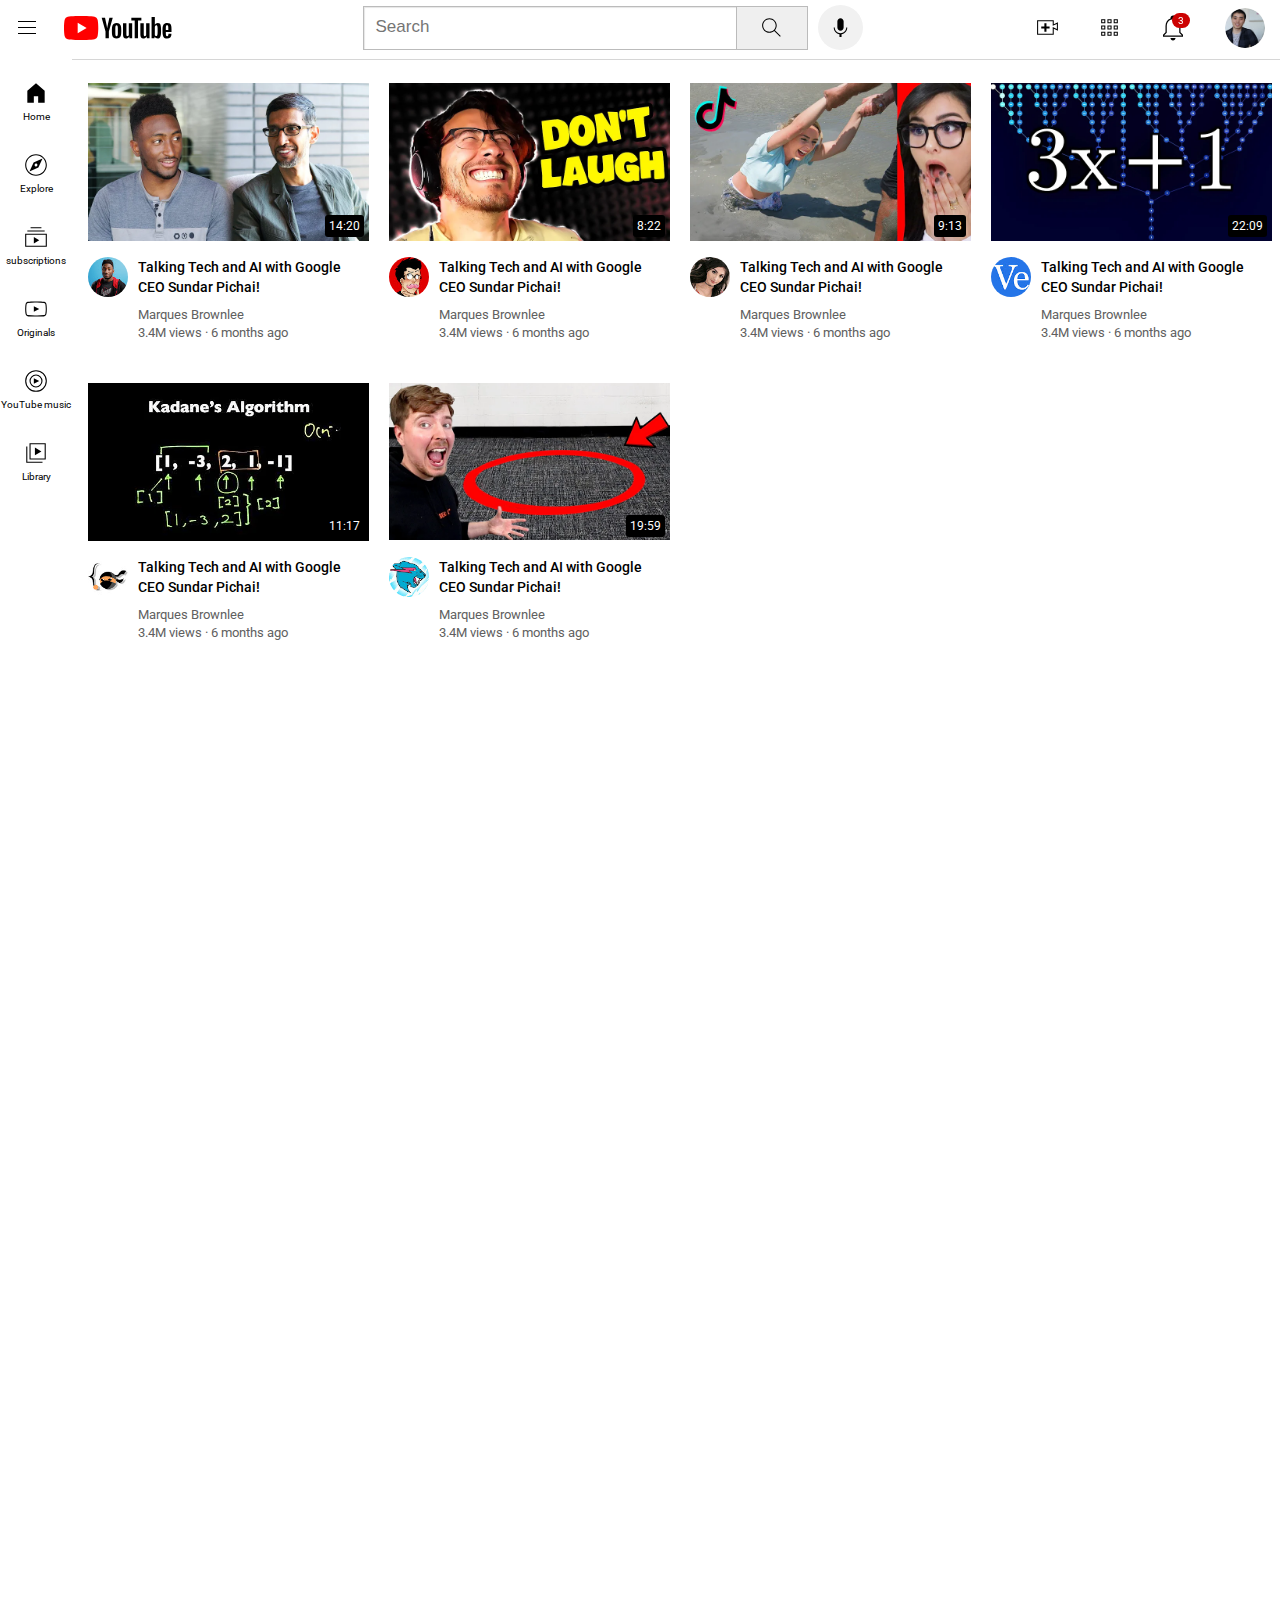
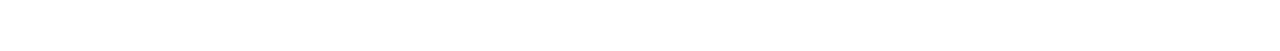
<file: index.html>
<!DOCTYPE html>
<html>

<head>
  <title>YOUTUBE</title>

  <link rel="preconnect" href="https://fonts.googleapis.com">
  <link rel="preconnect" href="https://fonts.gstatic.com" crossorigin>
  <link href="https://fonts.googleapis.com/css2?family=Roboto:wght@400;500;700&display=swap" rel="stylesheet">

  <link rel="stylesheet" href="styles/general.css">
  <link rel="stylesheet" href="styles/header.css">
  <link rel="stylesheet" href="styles/videos.css">
  <link rel="stylesheet" href="styles/sidebar.css">


</head>

<body>
  <div class="video-header">
    <div class="left-section">
      <img class="hamburger-menu" src="icons/hamburger-menu.svg">
      <img class="youtube-logo" src="icons/youtube-logo.svg">
    </div>

    <div class="sidebar">
      <div class="sidebar-icons">
        <img src="icons/home.svg">
        <div>Home</div>
      </div>
      <div class="sidebar-icons">
        <img src="icons/explore.svg">
        <div>Explore</div>
      </div>
      <div class="sidebar-icons">
        <img src="icons/subscriptions.svg">
        <div>subscriptions</div>
      </div>
      <div class="sidebar-icons">
        <img src="icons/originals.svg">
        <div>Originals</div>
      </div>
      <div class="sidebar-icons">
        <img src="icons/youtube-music.svg">
        <div>YouTube music</div>
      </div>
      <div class="sidebar-icons">
        <img src="icons/library.svg">
        <div>Library</div>
      </div>
    </div>

    <div class="middle-section">
      <input class="Search-bar" type="textbox" placeholder="Search">
      <button class="search-button">
        <img class="search-icon" src="icons/search.svg">
        <div class="tooltip">search</div>
      </button>
      <button class="voice-search-button">
        <img class="voice-search-icon" src="icons/voice-search-icon.svg">
        <div class="tooltip">search with your voice</div>
      </button>
    </div>

    <div class="right-section">
      <div class="create-container">
        <img class="upload-icon" src="icons/upload.svg">
        <div class="tooltip">Create</div>
      </div>
      <div class="youtube-apps-icon-container">
        <img class="youtube-apps-icon" src="icons/youtube-apps.svg">
        <div class="tooltip">Youtube apps</div>
      </div>
      <div class="notifications-icon-container">
        <img class="notifications-icon" src="icons/notifications.svg">
        <div class="tooltip">notifications</div>
        <div class="notifications-count">3</div>
      </div>
      <img class="channel-logo" src="icons/my-channel.jpeg">
    </div>
  </div>



  <div class="video-grid">

    <div class="Video-Preview">
      <div class="thumbnail-container">
        <a href="https://www.youtube.com/watch?v=n2RNcPRtAiY&ab_channel=MarquesBrownlee">
          <img class="Thumbnails" src="Thumbnails/thumbnail-1.webp">
        </a>
        <div class="video-time">14:20</div>
      </div>
      <div class="video-info-container">
        <div class="Profile-Picture-Container">
          <img class="Profile-Picture" src="Profile-Pictures/channel-1.jpeg">
        </div>

        <div class="Video-info">
          <a class="video-link" href="https://www.youtube.com/watch?v=n2RNcPRtAiY">
            <p class="Video-Title">
              Talking Tech and AI with Google CEO Sundar Pichai!
            </p>
          </a>
          <p class="Video-Author">
            Marques Brownlee
          </p>
          <p class="Video-Views">
            3.4M views · 6 months ago
          </p>
        </div>

      </div>
    </div>




    <div class="Video-Preview">
      <div class="thumbnail-container">
        <a href="https://www.youtube.com/watch?v=mP0RAo9SKZk&ab_channel=Markiplier">
          <img class="Thumbnails" src="Thumbnails/thumbnail-2.webp">
        </a>
        <div class="video-time">8:22</div>
      </div>
      <div class="video-info-container">
        <div class="Profile-Picture-Container">
          <img class="Profile-Picture" src="Profile-Pictures/channel-2.jpeg">
        </div>
        <div class="Video-info">
          <a class="video-link" href="https://www.youtube.com/watch?v=n2RNcPRtAiY">
            <p class="Video-Title">
              Talking Tech and AI with Google CEO Sundar Pichai!
            </p>
          </a>
          <p class="Video-Author">
            Marques Brownlee
          </p>
          <p class="Video-Views">
            3.4M views · 6 months ago
          </p>
        </div>
      </div>
    </div>

    <div class="Video-Preview">
      <div class="thumbnail-container">
        <a href="https://www.youtube.com/watch?v=FgjPQQeTh1w&ab_channel=SSSniperWolf">
          <img class="Thumbnails" src="Thumbnails/thumbnail-3.webp">
        </a>
        <div class="video-time">9:13</div>
      </div>
      <div class="video-info-container">
        <div class="Profile-Picture-Container">
          <img class="Profile-Picture" src="Profile-Pictures/channel-3.jpeg">
        </div>
        <div class="Video-info">
          <a class="video-link" href="https://www.youtube.com/watch?v=FgjPQQeTh1w&ab_channel=SSSniperWolf">
            <p class="Video-Title">
              Talking Tech and AI with Google CEO Sundar Pichai!
            </p>
          </a>
          <p class="Video-Author">
            Marques Brownlee
          </p>
          <p class="Video-Views">
            3.4M views · 6 months ago
          </p>
        </div>
      </div>
    </div>




    <div class="Video-Preview">
      <div class="thumbnail-container">
        <a href="https://www.youtube.com/watch?v=094y1Z2wpJg&ab_channel=Veritasium">
          <img class="Thumbnails" src="Thumbnails/thumbnail-4.webp">
        </a>
        <div class="video-time">22:09</div>
      </div>
      <div class="video-info-container">
        <div class="Profile-Picture-Container">
          <img class="Profile-Picture" src="Profile-Pictures/channel-4.jpeg">
        </div>
        <div class="Video-info">
          <a class="video-link" href="https://www.youtube.com/watch?v=094y1Z2wpJg&ab_channel=Veritasium">
            <p class="Video-Title">
              Talking Tech and AI with Google CEO Sundar Pichai!
            </p>
          </a>
          <p class="Video-Author">
            Marques Brownlee
          </p>
          <p class="Video-Views">
            3.4M views · 6 months ago
          </p>
        </div>
      </div>
    </div>

    <div class="Video-Preview">
      <div class="thumbnail-container">
        <div class="video-time">11:17</div>
        <a href="https://www.youtube.com/watch?v=86CQq3pKSUw&ab_channel=CSDojo">
          <img class="Thumbnails" src="Thumbnails/thumbnail-5.webp">
        </a>
      </div>
      <div class="video-info-container">
        <div class="Profile-Picture-Container">
          <img class="Profile-Picture" src="Profile-Pictures/channel-5.jpeg">
        </div>
        <div class="Video-info">
          <a class="video-link" href="https://www.youtube.com/watch?v=86CQq3pKSUw&ab_channel=CSDojo">
            <p class="Video-Title">
              Talking Tech and AI with Google CEO Sundar Pichai!
            </p>
          </a>
          <p class="Video-Author">
            Marques Brownlee
          </p>
          <p class="Video-Views">
            3.4M views · 6 months ago
          </p>
        </div>
      </div>
    </div>




    <div class="Video-Preview">
      <div class="thumbnail-container">
        <div class="video-time">19:59</div>
        <a href="https://www.youtube.com/watch?v=yXWw0_UfSFg&ab_channel=MrBeast">
          <img class="Thumbnails" src="Thumbnails/thumbnail-6.webp">
        </a>
      </div>
      <div class="video-info-container">
        <div class="Profile-Picture-Container">
          <img class="Profile-Picture" src="Profile-Pictures/channel-6.jpeg">
        </div>
        <div class="Video-info">
          <a class="video-link" href="https://www.youtube.com/watch?v=yXWw0_UfSFg&ab_channel=MrBeast">
            <p class="Video-Title">
              Talking Tech and AI with Google CEO Sundar Pichai!
            </p>
          </a>
          <p class="Video-Author">
            Marques Brownlee
          </p>
          <p class="Video-Views">
            3.4M views · 6 months ago
          </p>
        </div>
      </div>
    </div>
  </div>
</body>

</html>
</file>
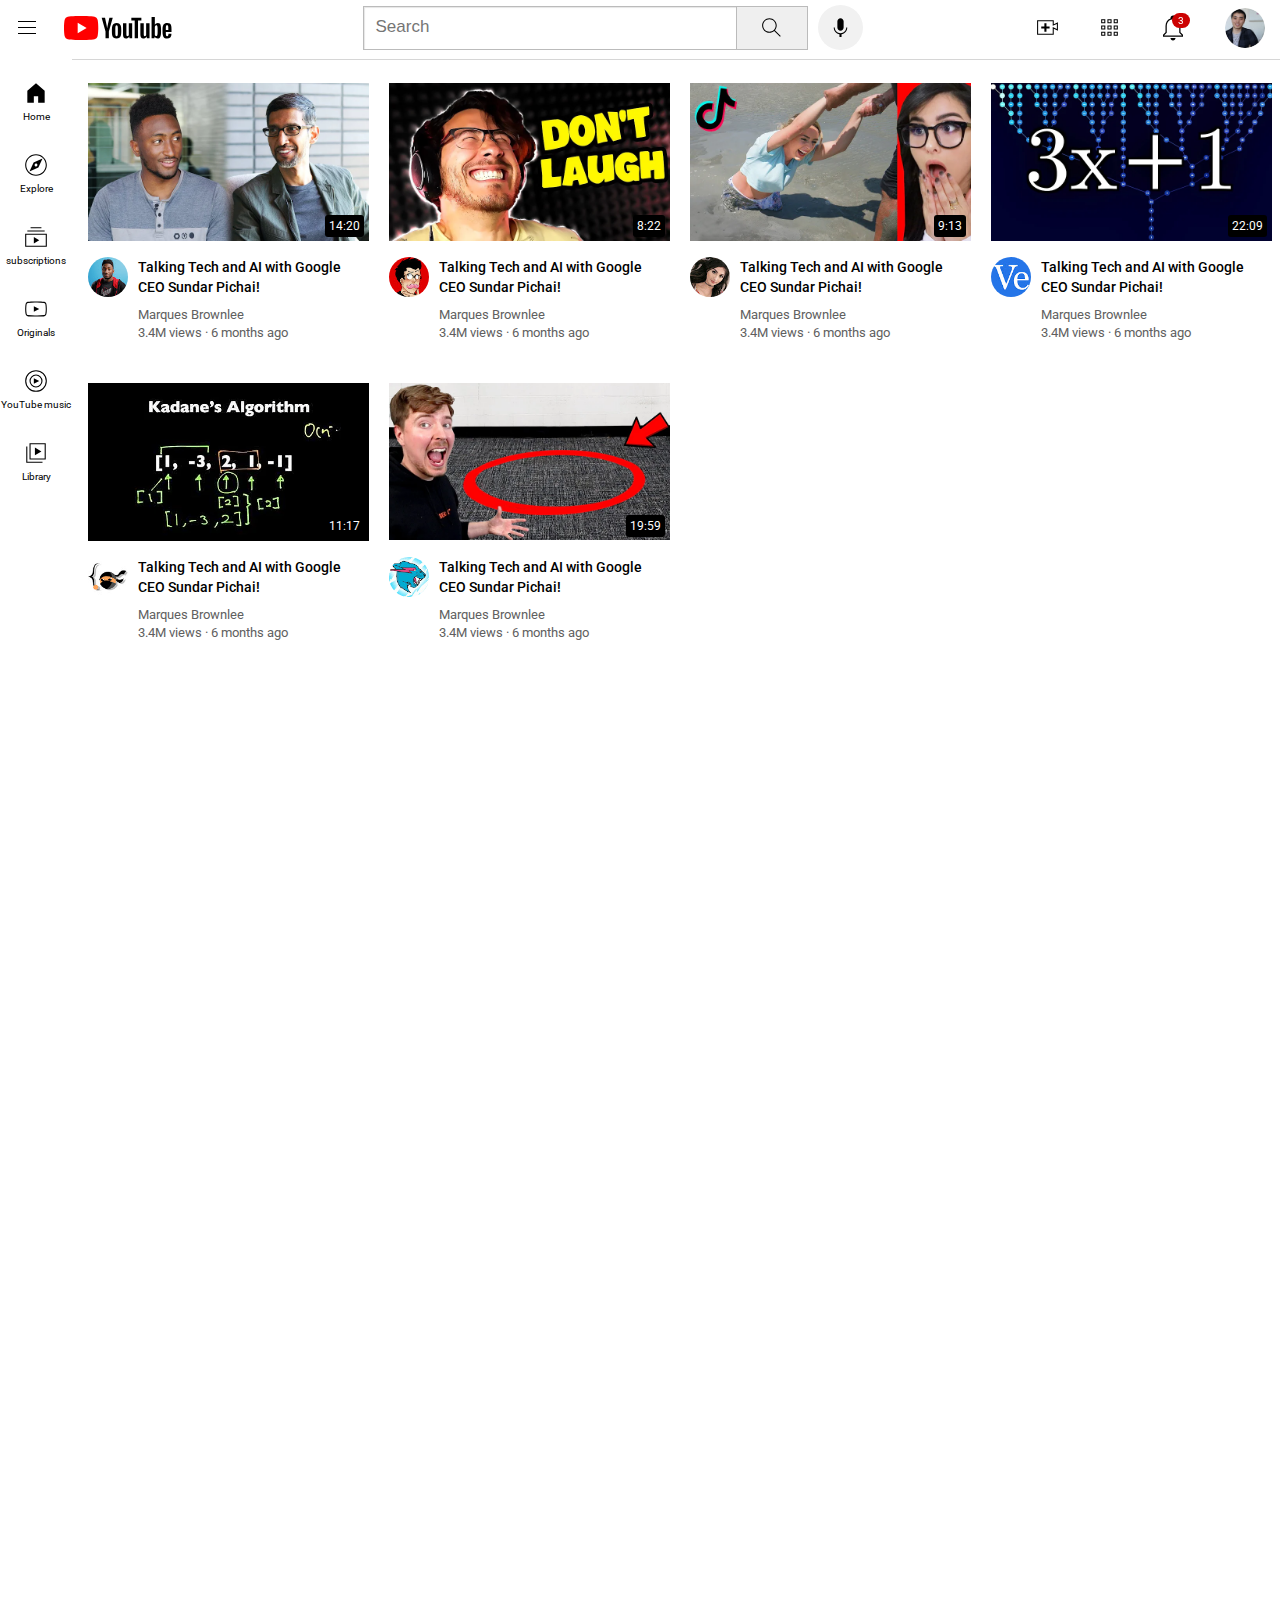
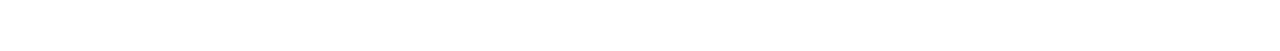
<file: youtube.html>
<!DOCTYPE html>
<html>

<head>
  <title>YOUTUBE</title>

  <link rel="preconnect" href="https://fonts.googleapis.com">
  <link rel="preconnect" href="https://fonts.gstatic.com" crossorigin>
  <link href="https://fonts.googleapis.com/css2?family=Roboto:wght@400;500;700&display=swap" rel="stylesheet">

  <link rel="stylesheet" href="styles/general.css">
  <link rel="stylesheet" href="styles/header.css">
  <link rel="stylesheet" href="styles/videos.css">
  <link rel="stylesheet" href="styles/sidebar.css">


</head>

<body>
  <div class="video-header">
    <div class="left-section">
      <img class="hamburger-menu" src="icons/hamburger-menu.svg">
      <img class="youtube-logo" src="icons/youtube-logo.svg">
    </div>

    <div class="sidebar">
      <div class="sidebar-icons">
        <img src="icons/home.svg">
        <div>Home</div>
      </div>
      <div class="sidebar-icons">
        <img src="icons/explore.svg">
        <div>Explore</div>
      </div>
      <div class="sidebar-icons">
        <img src="icons/subscriptions.svg">
        <div>subscriptions</div>
      </div>
      <div class="sidebar-icons">
        <img src="icons/originals.svg">
        <div>Originals</div>
      </div>
      <div class="sidebar-icons">
        <img src="icons/youtube-music.svg">
        <div>YouTube music</div>
      </div>
      <div class="sidebar-icons">
        <img src="icons/library.svg">
        <div>Library</div>
      </div>
    </div>

    <div class="middle-section">
      <input class="Search-bar" type="textbox" placeholder="Search">
      <button class="search-button">
        <img class="search-icon" src="icons/search.svg">
        <div class="tooltip">search</div>
      </button>
      <button class="voice-search-button">
        <img class="voice-search-icon" src="icons/voice-search-icon.svg">
        <div class="tooltip">search with your voice</div>
      </button>
    </div>

    <div class="right-section">
      <div class="create-container">
        <img class="upload-icon" src="icons/upload.svg">
        <div class="tooltip">Create</div>
      </div>
      <div class="youtube-apps-icon-container">
        <img class="youtube-apps-icon" src="icons/youtube-apps.svg">
        <div class="tooltip">Youtube apps</div>
      </div>
      <div class="notifications-icon-container">
        <img class="notifications-icon" src="icons/notifications.svg">
        <div class="tooltip">notifications</div>
        <div class="notifications-count">3</div>
      </div>
      <img class="channel-logo" src="icons/my-channel.jpeg">
    </div>
  </div>



  <div class="video-grid">

    <div class="Video-Preview">
      <div class="thumbnail-container">
        <a href="https://www.youtube.com/watch?v=n2RNcPRtAiY&ab_channel=MarquesBrownlee">
          <img class="Thumbnails" src="Thumbnails/thumbnail-1.webp">
        </a>
        <div class="video-time">14:20</div>
      </div>
      <div class="video-info-container">
        <div class="Profile-Picture-Container">
          <img class="Profile-Picture" src="Profile-Pictures/channel-1.jpeg">
        </div>

        <div class="Video-info">
          <a class="video-link" href="https://www.youtube.com/watch?v=n2RNcPRtAiY">
            <p class="Video-Title">
              Talking Tech and AI with Google CEO Sundar Pichai!
            </p>
          </a>
          <p class="Video-Author">
            Marques Brownlee
          </p>
          <p class="Video-Views">
            3.4M views · 6 months ago
          </p>
        </div>

      </div>
    </div>




    <div class="Video-Preview">
      <div class="thumbnail-container">
        <a href="https://www.youtube.com/watch?v=mP0RAo9SKZk&ab_channel=Markiplier">
          <img class="Thumbnails" src="Thumbnails/thumbnail-2.webp">
        </a>
        <div class="video-time">8:22</div>
      </div>
      <div class="video-info-container">
        <div class="Profile-Picture-Container">
          <img class="Profile-Picture" src="Profile-Pictures/channel-2.jpeg">
        </div>
        <div class="Video-info">
          <a class="video-link" href="https://www.youtube.com/watch?v=n2RNcPRtAiY">
            <p class="Video-Title">
              Talking Tech and AI with Google CEO Sundar Pichai!
            </p>
          </a>
          <p class="Video-Author">
            Marques Brownlee
          </p>
          <p class="Video-Views">
            3.4M views · 6 months ago
          </p>
        </div>
      </div>
    </div>

    <div class="Video-Preview">
      <div class="thumbnail-container">
        <a href="https://www.youtube.com/watch?v=FgjPQQeTh1w&ab_channel=SSSniperWolf">
          <img class="Thumbnails" src="Thumbnails/thumbnail-3.webp">
        </a>
        <div class="video-time">9:13</div>
      </div>
      <div class="video-info-container">
        <div class="Profile-Picture-Container">
          <img class="Profile-Picture" src="Profile-Pictures/channel-3.jpeg">
        </div>
        <div class="Video-info">
          <a class="video-link" href="https://www.youtube.com/watch?v=FgjPQQeTh1w&ab_channel=SSSniperWolf">
            <p class="Video-Title">
              Talking Tech and AI with Google CEO Sundar Pichai!
            </p>
          </a>
          <p class="Video-Author">
            Marques Brownlee
          </p>
          <p class="Video-Views">
            3.4M views · 6 months ago
          </p>
        </div>
      </div>
    </div>




    <div class="Video-Preview">
      <div class="thumbnail-container">
        <a href="https://www.youtube.com/watch?v=094y1Z2wpJg&ab_channel=Veritasium">
          <img class="Thumbnails" src="Thumbnails/thumbnail-4.webp">
        </a>
        <div class="video-time">22:09</div>
      </div>
      <div class="video-info-container">
        <div class="Profile-Picture-Container">
          <img class="Profile-Picture" src="Profile-Pictures/channel-4.jpeg">
        </div>
        <div class="Video-info">
          <a class="video-link" href="https://www.youtube.com/watch?v=094y1Z2wpJg&ab_channel=Veritasium">
            <p class="Video-Title">
              Talking Tech and AI with Google CEO Sundar Pichai!
            </p>
          </a>
          <p class="Video-Author">
            Marques Brownlee
          </p>
          <p class="Video-Views">
            3.4M views · 6 months ago
          </p>
        </div>
      </div>
    </div>

    <div class="Video-Preview">
      <div class="thumbnail-container">
        <div class="video-time">11:17</div>
        <a href="https://www.youtube.com/watch?v=86CQq3pKSUw&ab_channel=CSDojo">
          <img class="Thumbnails" src="Thumbnails/thumbnail-5.webp">
        </a>
      </div>
      <div class="video-info-container">
        <div class="Profile-Picture-Container">
          <img class="Profile-Picture" src="Profile-Pictures/channel-5.jpeg">
        </div>
        <div class="Video-info">
          <a class="video-link" href="https://www.youtube.com/watch?v=86CQq3pKSUw&ab_channel=CSDojo">
            <p class="Video-Title">
              Talking Tech and AI with Google CEO Sundar Pichai!
            </p>
          </a>
          <p class="Video-Author">
            Marques Brownlee
          </p>
          <p class="Video-Views">
            3.4M views · 6 months ago
          </p>
        </div>
      </div>
    </div>




    <div class="Video-Preview">
      <div class="thumbnail-container">
        <div class="video-time">19:59</div>
        <a href="https://www.youtube.com/watch?v=yXWw0_UfSFg&ab_channel=MrBeast">
          <img class="Thumbnails" src="Thumbnails/thumbnail-6.webp">
        </a>
      </div>
      <div class="video-info-container">
        <div class="Profile-Picture-Container">
          <img class="Profile-Picture" src="Profile-Pictures/channel-6.jpeg">
        </div>
        <div class="Video-info">
          <a class="video-link" href="https://www.youtube.com/watch?v=yXWw0_UfSFg&ab_channel=MrBeast">
            <p class="Video-Title">
              Talking Tech and AI with Google CEO Sundar Pichai!
            </p>
          </a>
          <p class="Video-Author">
            Marques Brownlee
          </p>
          <p class="Video-Views">
            3.4M views · 6 months ago
          </p>
        </div>
      </div>
    </div>
  </div>
</body>

</html>
</file>
<file: styles/general.css>
p {
  font-family: Roboto ,Arial;
  margin-top: 0;
  margin-bottom: 0;
}
body {
  padding-bottom: 1000px;
  padding-left: 80px;
}
</file>
<file: styles/header.css>
.video-header {
  display: flex;
  flex-direction: row;
  height: 55px;
  justify-content: space-between;
  margin-bottom: 10px;
  position: fixed;
  background-color: white;
  left: 0;
  right: 0;
  top: 0;
  border-bottom-width: 1px;
  border-bottom-style: solid;
  border-color: rgb(214, 214, 214);
  padding-bottom: 4px;
  z-index: 100;
}

.left-section {
  width: 150px;
  display: flex;
  align-items: center;
}

.hamburger-menu {
  height: 24px;
  margin-left: 15px;
  margin-right: 25px;
}

.youtube-logo {
  height: 24px;
}

.middle-section {
  display: flex;
  flex: 1;
  margin-left: 70px;
  margin-right: 30px;
  max-width: 500px;
  align-items: center;

}

.Search-bar {
  display: flex;
  flex: 1;
  height: 40px;
  border-color: rgb(187, 187, 187);
  border-width: 1px;
  border-style: solid;
  box-shadow: inset 1px 1px 1px rgba(0,0,0,0.1);
  width: 0;
}

.Search-bar::placeholder {
  font-size: 17px;
  padding-left: 10px;
}

.search-button {  
  height: 44px;
  width: 72px;
  margin-left: -1px;
  margin-right: 10px;
  border-color: rgb(187, 187, 187);
  border-width: 1px;
  border-style: solid;
  cursor: pointer;
  position: relative;
  
}
.search-button .tooltip,
.voice-search-button .tooltip,
.create-container .tooltip,
.youtube-apps-icon-container .tooltip,
.notifications-icon-container .tooltip {
  position: absolute;
  bottom: -32px;
  background-color: rgb(148, 148, 148);
  color: white;
  padding-left: 8px;
  padding-right: 8px;
  padding-top: 4px;
  padding-bottom : 4px;
  opacity: 0;
  border-radius: 4px;
  transition: opacity 0.15s;
  pointer-events: none;

  white-space: nowrap;
 
  

}

.search-button:hover .tooltip,
.voice-search-button:hover .tooltip,
.create-container:hover .tooltip,
.youtube-apps-icon-container:hover .tooltip,
.notifications-icon-container:hover .tooltip {
  opacity: 1;
}

.search-button,
.voice-search-button,
.create-container,
.youtube-apps-icon-container,
.notifications-icon-container {
  display: flex;
  align-items: center;
  justify-content: center;
}



.search-icon {
  height: 25px;
}

.voice-search-button {
  border-radius: 23px;
  border: none;
  height: 45px;
  width: 45px;
  background-color: #f1f1f1;
  position: relative;
  cursor: pointer;
}

.voice-search-button .tooltip {
  position: absolute;
  
  
}

.voice-search-icon {
  height: 25px;
}

.right-section {
  width: 230px;
  display: flex;
  align-items: center;
  justify-content: space-between;
  margin-right: 15px;
  flex-shrink: 0;
}

.upload-icon {
  height: 25px;
}

.youtube-apps-icon {
  height: 25px;
}

.notifications-icon-container {
  position: relative;
}

.notifications-icon {
  height: 30px;
}

.notifications-count {
  position: absolute;
  top: 0px;
  right: -2px;
  background-color: rgb(204, 2, 2);
  font-family: Roboto, arial;
  color: white;
  padding-top: 2px;
  padding-bottom: 2px;
  padding-left: 6px;
  padding-right: 6px;
  font-size: 10px;
  border-radius: 10px;
 
}

.channel-logo {
  width: 40px;
  border-radius: 20px;
}
</file>
<file: styles/videos.css>
.video-grid {
        display: grid;
        grid-template-columns: 1fr 1fr 1fr;
        column-gap: 20px;
        row-gap: 40px;
        padding-top: 75px;
      }

      @media (max-width: 750px){
        .video-grid {
          grid-template-columns: 1fr 1fr;
        } 
      }  

      @media (max-width: 550px){
        .video-grid {
          grid-template-columns: 1fr;
        } 
      }  
      
      @media (max-width:751px) and (min-width: 999px) {
        .video-grid {
          grid-template-columns: 1fr 1fr 1fr ;
        }     
    }
     

      @media (min-width: 1000px) {
          .video-grid {
            grid-template-columns: 1fr 1fr 1fr 1fr;
          }     
      }

      .thumbnail-container {
        position: relative;
      }

      .Thumbnails {
        width: 100%;
        margin-bottom: 12px;
       

      }

      .video-info-container {
        display: grid;
        grid-template-columns: 50px 1fr;
      }
     
      .Profile-Picture {
        width: 40px;
        border-radius: 50px;
      }
      
      .Video-Title {
        margin-top: 0;
        font-size: 14px;
        font-weight: 500;
        line-height: 20px;
        margin-bottom: 10px;
      }


      .Video-Author,.Video-Views {
        color: rgb(96, 96, 96);
        font-size: 13px;
        margin-bottom: 3px;
      }
      
      .Video-Preview {
        display: grid;

      }

      .video-time {
        font-family: Roboto, arial;
        background-color: black;
        color: white;
        position: absolute;
        bottom: 20px;
        right: 5px;
        font-size: 12px;
        padding-top: 4px;
        padding-bottom: 4px;
        padding-right: 4px;
        padding-left: 4px;
        border-radius: 3px;
        
      }

      .video-link {
        color: black;
        text-decoration: none;
      }
</file>
<file: styles/sidebar.css>
.sidebar {
  position: fixed;
  top: 55px;
  left: 0;
  bottom: 0;
  background-color: white;
  width: 72px;
  z-index: 200;
  padding-top: 10px;
  
}

.sidebar-icons{
  height: 72px;
  cursor: pointer;
  display: flex;
  justify-content: center;
  align-items: center;
  flex-direction: column;
 
  
}

.sidebar-icons:hover {
  background-color: rgb(230, 230, 230);
}

.sidebar-icons img {
  height: 26px;
  margin-bottom: 5px;
}

.sidebar-icons div {
  font-family: Roboto, arial;
  font-size: 10px;
  
}
</file>
